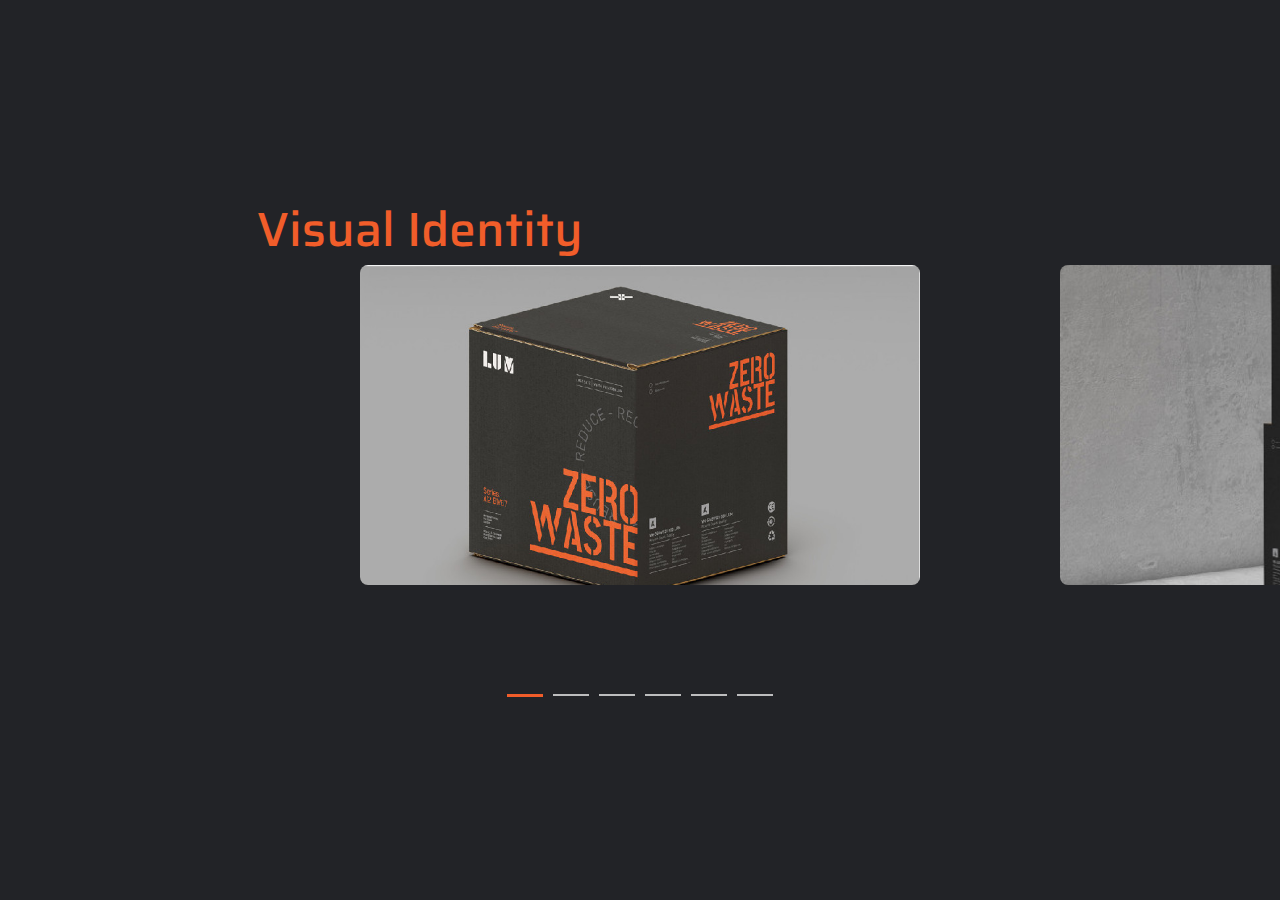
<file: slide/index.html>
<!--
Author: W3layouts
Author URL: http://w3layouts.com
-->
<!doctype html>
<html lang="en">

<head>
  <!-- Required meta tags -->
  <meta charset="utf-8">
  <meta name="viewport" content="width=device-width, initial-scale=1, shrink-to-fit=no">

  <title>Eccentric portfolio - personal website template | Home : W3layouts</title>

  <!-- google fonts -->
  <link href="https://fonts.googleapis.com/css?family=Nunito:400,700&display=swap" rel="stylesheet">

  <!-- Template CSS -->
  <link rel="stylesheet" href="css/style-liberty.css">

</head>

<body>
<script src="//m.servedby-buysellads.com/monetization.js" type="text/javascript"></script>
<script async src='https://www.googletagmanager.com/gtag/js?id=G-98H8KRKT85'></script>
<meta name="robots" content="noindex">
<body>

<div class="w3l-banner-slider">
    <div class="wrapper-container">
        <!-- Container for all sliders, and pagination -->
        <main class="sliders-container">
            <!-- Here will be injected sliders for images, numbers, titles and links -->

            <!-- Simple pagination for the slider -->
            <ul class="pagination">
                <li class="pagination__item"><a class="pagination__button"></a></li>
                <li class="pagination__item"><a class="pagination__button"></a></li>
                <li class="pagination__item"><a class="pagination__button"></a></li>
                <li class="pagination__item"><a class="pagination__button"></a></li>
                <li class="pagination__item"><a class="pagination__button"></a></li>
                <li class="pagination__item"><a class="pagination__button"></a></li>
            </ul>
            
        </main>
    </div>
</div>





<!-- // for banner slider -->
<script src="js/momentum-slider.min.js"></script>
<script src="js/main.js"></script>
<!-- // for banner slider -->

<!--  bootstrap js -->
<script src="js/bootstrap.min.js"></script>



</html>
</file>
<file: slide/css/style-liberty.css>
/*--
Author: W3layouts
Author URL: http://w3layouts.com
--*/
@charset "UTF-8";
@import url('https://fonts.googleapis.com/css2?family=Saira:ital,wght@0,100;0,200;0,300;0,400;0,500;0,600;0,700;0,800;0,900;1,100;1,200;1,300;1,400;1,500;1,600;1,700;1,800;1,900&display=swap');

/*!
 * Bootstrap v4.4.1 (https://getbootstrap.com/)
 * Copyright 2011-2019 The Bootstrap Authors
 * Copyright 2011-2019 Twitter, Inc.
 * Licensed under MIT (https://github.com/twbs/bootstrap/blob/master/LICENSE)
 */

article,
aside,
figcaption,
figure,
footer,
header,
hgroup,
main,
nav,
section {
  display: block;
}

body {
  margin: 0;
  font-family: 'Saira', sans-serif !important; 
  font-size: 1rem;
  font-weight: 400;
  line-height: 1.5;
  color: #212529;
  text-align: left;
  background-color: #222327;
}

[tabindex="-1"]:focus:not(:focus-visible) {
  outline: 0 !important;
}

hr {
  box-sizing: content-box;
  height: 0;
  overflow: visible;
}

h1,
h2,
h3,
h4,
h5,
h6 {
  margin-top: 0;
  margin-bottom: 0.5rem;
}

p {
  margin-top: 0;
  margin-bottom: 1rem;
}

abbr[title],
abbr[data-original-title] {
  text-decoration: underline;
  -webkit-text-decoration: underline dotted;
  text-decoration: underline dotted;
  cursor: help;
  border-bottom: 0;
  -webkit-text-decoration-skip-ink: none;
  text-decoration-skip-ink: none;
}

address {
  margin-bottom: 1rem;
  font-style: normal;
  line-height: inherit;
}


.ms--images {
  position: relative;
  overflow: hidden;
}

.ms--images.ms-container--horizontal {
  width: 100%;
  height: 400px;
  max-width: 100%;
}

.ms--images.ms-container--horizontal .ms-track {
  left: calc(50% - 350px);
}

.ms--images.ms-container--horizontal .ms-slide {
  display: inline-flex;
}

.inner-banner {
  background: #1f242c;
}

li.active a.nav-link {
  padding-right: 0;
  padding-left: 0;
}

a.navbar-brand {
  font-size: 35px;
  font-weight: 600;
}

a.navbar-brand:hover {
  color: #29a19c !important;
}

a.navbar-brand span.fa {
  font-size: 40px;
}

.dropdown-toggle::after {
  vertical-align: middle !important;
}

.dropdown-item {
  color: #333;
  font-size: 17px;
  line-height: 26px;
  padding: 0.25rem 1rem;
}

.dropdown-item.active,
.dropdown-item:active {
  color: #fff;
  background-color: none !important;
}

.ms--images .ms-track {
  display: flex;
  position: absolute;
  white-space: nowrap;
  padding: 0;
  margin: 0;
  list-style: none;
}

.ms--images .ms-slide {
  align-items: center;
  justify-content: center;
  width: 700px;
  height: 400px;
  -webkit-user-select: none;
  -moz-user-select: none;
  -ms-user-select: none;
  user-select: none;
}

.ms--images {
  left: calc(50% - 280px);
}

.ms--images.ms-container--horizontal .ms-track {
  left: -70px;
}

.ms--images .ms-slide:nth-child(1) .ms-slide__image {
  background-image: url("../images/01.jpg");
}

.ms--images .ms-slide:nth-child(2) .ms-slide__image {
  background-image: url("../images/02.jpg");
}

.ms--images .ms-slide:nth-child(3) .ms-slide__image {
  background-image: url("../images/03.jpg");
}

.ms--images .ms-slide:nth-child(4) .ms-slide__image {
  background-image: url("../images/04.jpg");
}

.ms--images .ms-slide:nth-child(5) .ms-slide__image {
  background-image: url("../images/05.jpg");
}

.ms--images .ms-slide:nth-child(6) .ms-slide__image {
  background-image: url("../images/06.jpg");
}

.ms--images .ms-slide__image-container {
  width: 80%;
  height: 80%;
  background-color: rgba(0, 0, 0, 0.3);
  overflow: hidden;
  border-radius: 8px;
}

.ms--images .ms-slide__image {
  width: 100%;
  height: 100%;
  background-size: cover;
}

.ms--numbers {
  position: relative;
  overflow: hidden;
}

.ms--numbers.ms-container--horizontal {
  width: 240px;
  height: 240px;
  max-width: 100%;
  z-index: 100;
  display: none;
}

.ms--numbers.ms-container--horizontal .ms-track {
  left: calc(50% - 120px);
}

.ms--numbers.ms-container--horizontal .ms-slide {
  display: inline-flex;
  color: red;
  font-weight: 500;
  box-shadow: 1px white;
}

.ms--numbers .ms-track {
  display: flex;
  position: absolute;
  white-space: nowrap;
  padding: 0;
  margin: 0;
  list-style: none;
}

.ms--numbers .ms-slide {
  align-items: center;
  justify-content: center;
  width: 240px;
  height: 240px;
  -webkit-user-select: none;
  -moz-user-select: none;
  -ms-user-select: none;
  user-select: none;
}

.ms--numbers {
  position: absolute;
  left: calc(50% - 380px);
  top: calc(50% - 300px);
  z-index: -1;
  pointer-events: none;
}

.ms--numbers .ms-slide {
  font-size: 9em;
  font-weight: 900;
  color: rgba(255, 255, 255, 0.2);
}

.ms--titles {
  position: relative;
  overflow: hidden;
}

.ms--titles.ms-container--vertical {
  width: 400px;
  height: 170px;
  max-height: 100%;
}

.ms--titles.ms-container--vertical .ms-track {
  flex-direction: column;
  top: calc(50% - 85px);
}

.ms--titles.ms-container--vertical.ms-container--reverse .ms-track {
  flex-direction: column-reverse;
  top: auto;
  bottom: calc(50% - 85px);
}

.ms--titles.ms-container--vertical .ms-slide {
  display: flex;
}

.ms--titles .ms-track {
  display: flex;
  position: absolute;
  white-space: nowrap;
  padding: 0;
  margin: 0;
  list-style: none;
}

.ms--titles .ms-slide {
  align-items: center;
  justify-content: center;
  width: 400px;
  height: 170px;
  font-size: 3em;
  -webkit-user-select: none;
  -moz-user-select: none;
  -ms-user-select: none;
  user-select: none;
}

.ms--titles {
  position: absolute;
  left: calc(50% - 420px);
  top: calc(20% - 85px);
  z-index: 1;
  pointer-events: none;
}

.ms--titles .ms-track {
  white-space: normal;
}

.ms--titles .ms-slide {
  font-weight: 600;
  color: #F15D2A;
  font-size: 2em;
}

.ms--titles .ms-slide h3 {
  font-size: 1.5em !important;
  font-weight: 500;
  margin: 0;
}

.ms--links {
  position: relative;
  overflow: hidden;
}

.ms--links.ms-container--vertical {
  width: 150px;
  height: 60px;
  max-height: 100%;
  display: none;
}

.ms--links.ms-container--vertical .ms-track {
  flex-direction: column;
  top: calc(50% - 30px);
}

.ms--links.ms-container--vertical .ms-slide {
  display: flex;
}

.ms--links .ms-track {
  display: flex;
  position: absolute;
  white-space: nowrap;
  padding: 0;
  margin: 0;
  list-style: none;
}

.ms--links .ms-slide {
  align-items: center;
  justify-content: right;
  width: 150px;
  height: 60px;
  -webkit-user-select: none;
  -moz-user-select: none;
  -ms-user-select: none;
  user-select: none;
}

.ms--links {
  position: absolute;
  left: calc(50% - 450px);
  top: calc(50% + 105px);
  z-index: 1;
}

.ms--links .ms-track {
  white-space: normal;
}

.ms--links .ms-slide__link {
  font-weight: 500;
  color: #F15D2A;
  cursor: pointer;
  border-radius: 5px;
  -webkit-transition: .5s all;
	-o-transition: .5s all;
	transition: .5s all;
}

.ms--links .ms-slide__link:hover {
  color: #fff;
  text-decoration: none;
  -webkit-transition: .5s all;
	-o-transition: .5s all;
	transition: .5s all;
}



.pagination {
  display: flex;
  position: absolute;
  top: calc(90%);
  list-style: none;
  margin: 0;
  padding: 0;
  overflow: hidden;
  z-index: 1;
}

.pagination__button {
  display: inline-block;
  position: relative;
  width: 36px;
  height: 20px;
  margin: 0 5px;
  cursor: pointer;
}



.pagination__button:before,
.pagination__button:after {
  content: '';
  position: absolute;
  left: 0;
  top: calc(50% - 1px);
  width: 100%;
}

.pagination__button:before {
  height: 2px;
  background-color: white;
  opacity: 0.7;
}

.pagination__button:after {
  height: 3px;
  background-color: #F15D2A;
  opacity: 0;
  transition: 0.5s opacity;
}

.pagination__item--active .pagination__button:after {
  opacity: 1;
}

.w3l-banner-slider .social {
  position: absolute;
  left: 13%;
  bottom: 10%;
}

.w3l-banner-slider .social a {
  display: inherit;
  margin-bottom: 15px;
}

@media screen and (max-width: 1080px) {
  .w3l-banner-slider .social a {
    display: inline-block;
    margin-right: 15px;
    margin-bottom: 0px;
  }
  
  
}

@media screen and (max-width: 992px) {
  .navbar-collapse {
    background: #1f242ccf;
    padding: 20px 20px;
    z-index: 10;
    height: 100vh;
    backdrop-filter: blur(2px);
    -webkit-backdrop-filter: blur(2px);
    -moz-backdrop-filter: blur(2px);
    transition: .3s ease;
  }

  .navbar-dark .navbar-toggler {
    border-color: #29a19c !important;
    background: #161a1f;
    padding: 6px 10px;
    outline: none;
  }

  .navbar-dark .navbar-toggler:hover {
    background: #29a19c;
  }
  
}

@media screen and (max-width: 600px) {
  .navbar {
    padding: 0rem 0rem !important;
  }
}

@media screen and (max-width: 860px) {
  .ms--numbers {
    left: calc(50% - 120px);
  }

  .ms--titles {
    left: calc(50% - 200px);
    top: calc(20% - 135px);
    text-align: center;
  }

  .ms--links {
    left: calc(50% - 60px);
    top: calc(15% + 80px);
  }

  .pagination {
    left: 50%;
    top: calc(100% - 50px);
    transform: translateX(-50%);
  }
  .ms--links .ms-slide__link {
    display: none;
  }
}

@media screen and (max-width: 600px) {
  .ms--images {
    overflow: visible;
  }

  .navbar {
    padding: 0rem 0rem !important;
  }

  .inner-banner {
    height: 85px;
  }
}

@media screen and (max-width: 400px) {
  .ms--titles .ms-slide {
    transform: scale(0.8);
  }
}

*,
*:before,
*:after {
  box-sizing: border-box;
}

.w3l-banner-slider {
  color: white;
  background-color: #1B1C21;
  background-color: #222831;
  overflow: hidden;
}

a {
  color: white;
  text-decoration: none;
  cursor: pointer;
}

.wrapper-container {
  position: relative;
  display: flex;
  flex-direction: column;
  min-height: 100vh;
  min-height: 750px;
  background-color: #222327;
  z-index: 1;
  padding-top: 20px;
}



.w3l-header {
  display: flex;
  align-items: center;
  padding-top: 15px;
  position: absolute;
  width: 100%;
  z-index: 10;
}

.w3l-header.inner-w3l-header {
  position: static;
  padding-top: 15px;
  padding-bottom: 15px;
}

.w3l-header__logo {
  font-size: 1.3em;
  font-weight: 900;
  letter-spacing: -1px;
}

.w3l-header__logo span {
  display: inline-block;
  transform: translateY(4px) rotate(180deg);
  pointer-events: none;
}

.w3l-header__menu {
  margin-left: auto;
}

.w3l-header__menu__list {
  display: flex;
  list-style: none;
  margin: 0;
  padding: 0;
}

.w3l-header__menu__link {
  margin-left: 30px;
  font-size: 16px;
  line-height: 25px;
  text-transform: capitalize;
}

.sliders-container {
  position: relative;
  display: flex;
  align-items: center;
  justify-content: center;
  flex: 1;
  margin-top: 80px;
}

@media screen and (max-width: 768px) {
  .wrapper-container {
    min-height: 650px;
  }

  .ms--numbers .ms-slide {
    font-size: 7em;
  }
}

@media screen and (max-width: 737px) {
  .ms--images .ms-slide__image-container {
    width: 72%;
  }
}

@media screen and (max-width: 568px) {
  .ms--images .ms-slide {
    padding: 0 10px;
  }

  .sliders-container {
    margin-top: 50px;
  }

  .wrapper-container {
    min-height: 600px;
  }

  .pagination {
    top: calc(100% - 40px);
  }

  .ms--links {
    left: calc(50% - 80px);
    top: calc(50% + 80px);
  }

  .w3l-banner-slider .social {
    position: absolute;
    left: 0%;
    right: 0;
    bottom: 10%;
    margin: auto;
    text-align: center;
  }

  .ms--images .ms-slide__image-container {
    width: 79%;
  }
}

@media screen and (max-width: 480px) {
  .ms--images .ms-slide {
    margin: 0 55px;
  }
}

@media screen and (max-width: 415px) {
  .ms--numbers .ms-slide {
    font-size: 5em;
  }

  a.navbar-brand {
    font-size: 30px;
  }

  a.navbar-brand span.fa {
    font-size: 35px;
  }

  .ms--images .ms-slide {
    margin: 0 100px;
  }

  .ms--images .ms-slide__image-container {
    width: 80%;
  }
}

@media screen and (max-width: 384px) {
  .ms--images .ms-slide {
    margin: 0 119px;
  }
}

@media screen and (max-width: 375px) {
  .ms--images .ms-slide {
    margin: 0 129px;
  }
}

@media screen and (max-width: 370px) {
  .ms--images .ms-slide {
    margin: 0 134px;
  }
}
</file>
